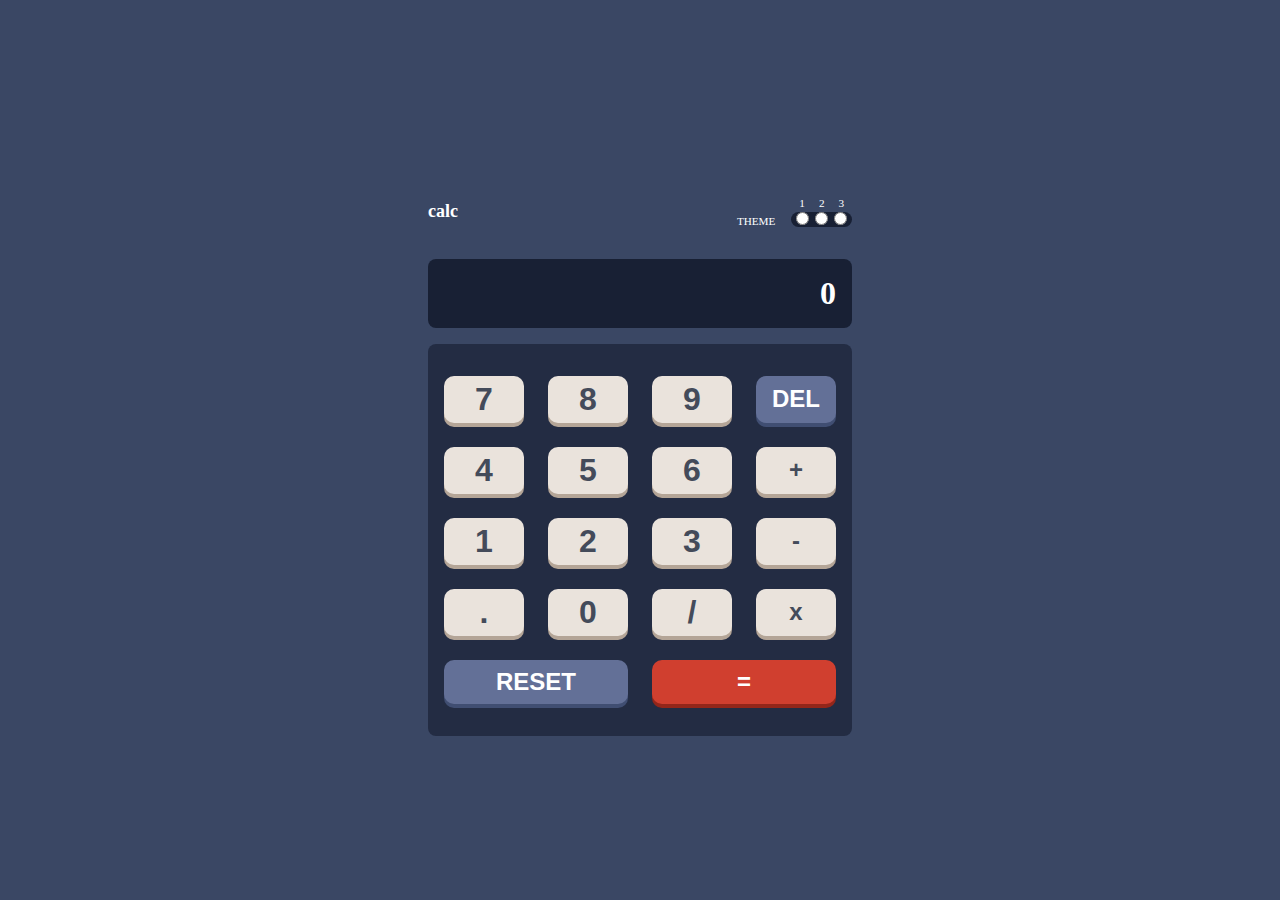
<file: index.html>
<!DOCTYPE html>
<html lang="en">
	<head>
		<meta charset="UTF-8" />
		<meta name="viewport" content="width=device-width, initial-scale=1.0" />
		<!-- displays site properly based on user's device -->

		<link rel="icon" type="./image/png" sizes="32x32" href="./images/favicon-32x32.png" />

		<title>Calculator App</title>

		<link rel="stylesheet" href="./src/css/style.css" />
		<script src="./src/js/index.js" defer></script>
	</head>
	<body>
		<header class="primary-header">
			<div class="navigation">
				<div>
					<h2 class="navigation-text">calc</h2>
				</div>
				<div class="navigation-container">
					<p>THEME</p>
					<div class="toggle-switch-container">
						<label for="">1 2 3</label>
						<div id="theme-select" class="tri-state-toggle">
							<input class="toggle-switch" type="radio" name="toggle" id="one" value="one" />
							<input class="toggle-switch" type="radio" name="toggle" id="two" value="two" />
							<input class="toggle-switch" type="radio" name="toggle" id="three" value="three" />
						</div>
					</div>
				</div>
			</div>
		</header>

		<main>
			<div class="calculator">
				<div class="display-label">0</div>
				<div class="container">
					<div class="container-keypad">
						<button data-key="plus" data-type="operator">+</button>
						<button data-key="minus" data-type="operator">-</button>
						<button data-key="times" data-type="operator">x</button>
						<button data-key="divide" data-type="operator">/</button>
						<button data-key="1" data-type="number">1</button>
						<button data-key="2" data-type="number">2</button>
						<button data-key="3" data-type="number">3</button>
						<button data-key="4" data-type="number">4</button>
						<button data-key="5" data-type="number">5</button>
						<button data-key="6" data-type="number">6</button>
						<button data-key="7" data-type="number">7</button>
						<button data-key="8" data-type="number">8</button>
						<button data-key="9" data-type="number">9</button>
						<button data-key="0" data-type="number">0</button>
						<button class="decimal" data-type="number">.</button>
						<button class="delete-key" data-type="delete">DEL</button>
					</div>
					<div class="container-button">
						<button type="reset" class="cont-button reset" data-type="clear">RESET</button>
						<button class="cont-button equals" data-type="equal">=</button>
					</div>
				</div>
			</div>
		</main>
	</body>
</html>
</file>
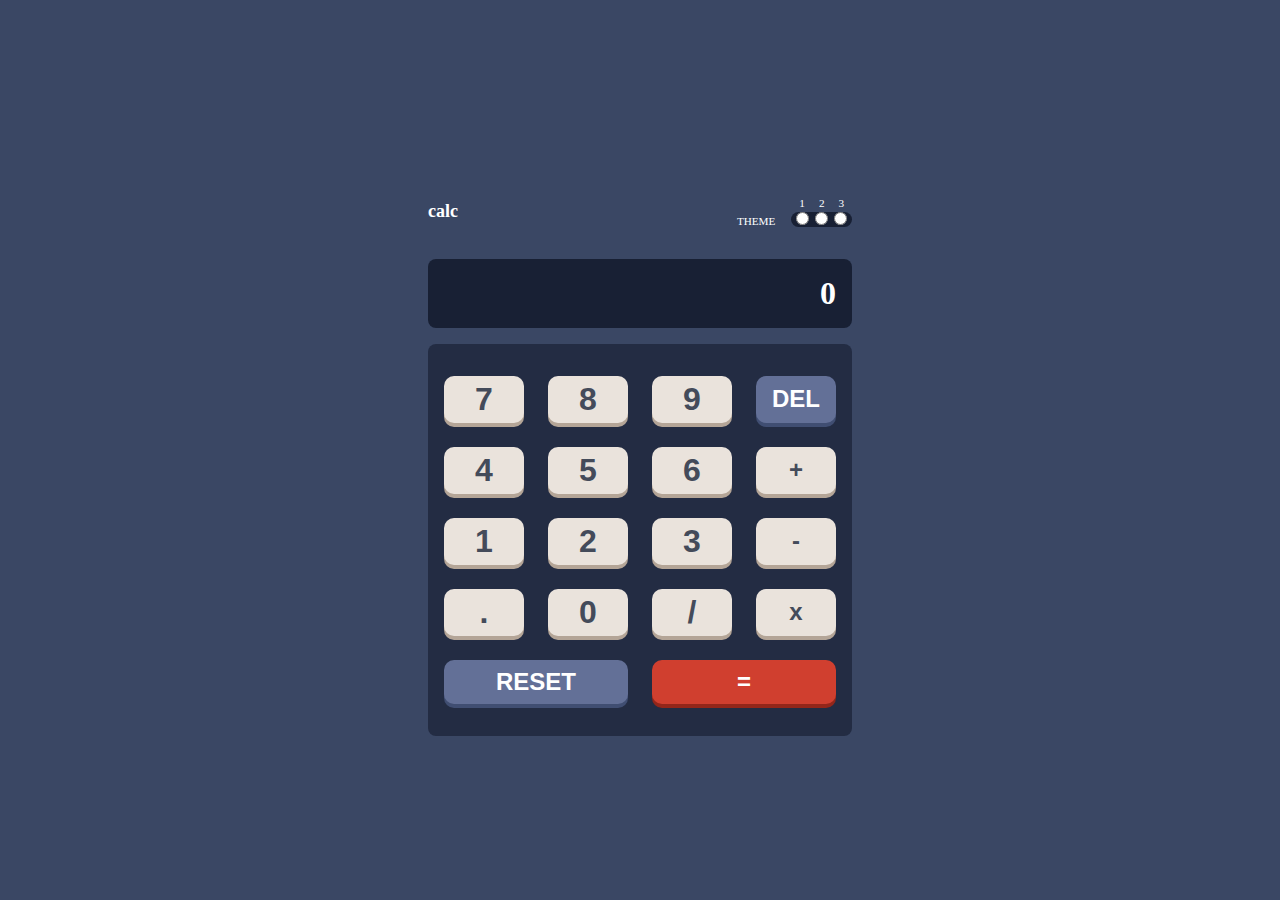
<file: src/index.html>
<!DOCTYPE html>
<html lang="en">
	<head>
		<meta charset="UTF-8" />
		<meta name="viewport" content="width=device-width, initial-scale=1.0" />
		<!-- displays site properly based on user's device -->

		<link rel="icon" type="./image/png" sizes="32x32" href="../images/favicon-32x32.png" />

		<title>Calculator App</title>

		<link rel="stylesheet" href="./css/style.css" />
		<script src="./js/index.js" defer></script>
	</head>
	<body>
		<header class="primary-header">
			<div class="navigation">
				<div>
					<h2 class="navigation-text">calc</h2>
				</div>
				<div class="navigation-container">
					<p>THEME</p>
					<div class="toggle-switch-container">
						<label for="">1 2 3</label>
						<div id="theme-select" class="tri-state-toggle">
							<input class="toggle-switch" type="radio" name="toggle" id="one" value="one" />
							<input class="toggle-switch" type="radio" name="toggle" id="two" value="two" />
							<input class="toggle-switch" type="radio" name="toggle" id="three" value="three" />
						</div>
					</div>
				</div>
			</div>
		</header>

		<main>
			<div class="calculator">
				<div class="display-label">0</div>
				<div class="container">
					<div class="container-keypad">
						<button data-key="plus" data-type="operator">+</button>
						<button data-key="minus" data-type="operator">-</button>
						<button data-key="times" data-type="operator">x</button>
						<button data-key="divide" data-type="operator">/</button>
						<button data-key="1" data-type="number">1</button>
						<button data-key="2" data-type="number">2</button>
						<button data-key="3" data-type="number">3</button>
						<button data-key="4" data-type="number">4</button>
						<button data-key="5" data-type="number">5</button>
						<button data-key="6" data-type="number">6</button>
						<button data-key="7" data-type="number">7</button>
						<button data-key="8" data-type="number">8</button>
						<button data-key="9" data-type="number">9</button>
						<button data-key="0" data-type="number">0</button>
						<button class="decimal" data-type="number">.</button>
						<button class="delete-key" data-type="delete">DEL</button>
					</div>
					<div class="container-button">
						<button type="reset" class="cont-button reset" data-type="clear">RESET</button>
						<button class="cont-button equals" data-type="equal">=</button>
					</div>
				</div>
			</div>
		</main>
	</body>
</html>
</file>
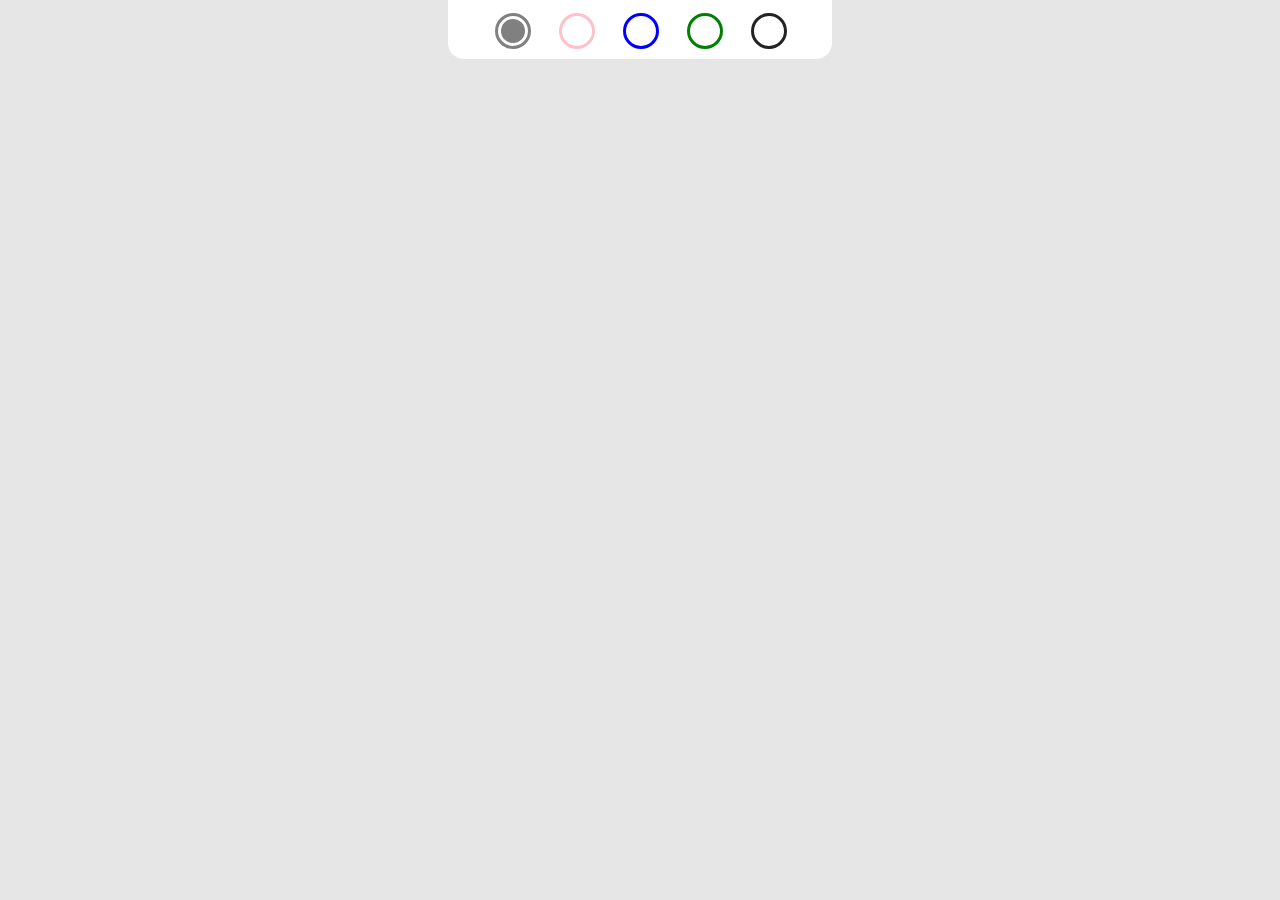
<file: copy.html>
<!DOCTYPE html>
<html lang="en">
	<head>
		<meta charset="UTF-8" />
		<meta http-equiv="X-UA-Compatible" content="IE=edge" />
		<meta name="viewport" content="width=device-width, initial-scale=1.0" />
		<title>Document</title>

		<link rel="stylesheet" href="./copy.css" />
		<script src="./copy.js" defer></script>
	</head>
	<body>
		<form class="color-picker" action="">
			<fieldset>
				<legend class="visually-hidden">Pick a color scheme</legend>
				<label for="light" class="visually-hidden">Light</label>
				<input type="radio" name="theme" id="light" checked />

				<label for="pink" class="visually-hidden">Pink theme</label>
				<input type="radio" id="pink" name="theme" />

				<label for="blue" class="visually-hidden">Blue theme</label>
				<input type="radio" id="blue" name="theme" />

				<label for="green" class="visually-hidden">Green theme</label>
				<input type="radio" id="green" name="theme" />

				<label for="dark" class="visually-hidden">Dark theme</label>
				<input type="radio" id="dark" name="theme" />
			</fieldset>
		</form>
	</body>
</html>
</file>
<file: src/css/style.css>
*,
*::after,
*::before {
    box-sizing: border-box;
    margin: 0;
    padding: 0;
}

:root {
    /* Theme 1 */
    --main-background-1: hsl(222, 26%, 31%);
    --toggle-background-keypad: hsl(223, 31%, 20%);
    --screen-background: hsl(224, 36%, 15%);

    --blue-key-background: hsl(225, 21%, 49%);
    --blue-key-shadow: hsl(224, 28%, 35%);
    --red-toggle-key-background: hsl(6, 63%, 50%);
    --red-key-shadow: hsl(6, 70%, 34%);
    --orange-key-background: hsl(30, 25%, 89%);
    --orange-key-shadow: hsl(28, 16%, 65%);

    --text-grayish-blue: hsl(221, 14%, 31%);
    --white: hsl(0, 0%, 100%);

    /* Theme 2 */
}

body {
    display: grid;
    place-content: center;
    max-width: 100vw;
    height: 100vh;
    background-color: var(--main-background-1);
    font-size: 1rem;
    font-weight: 700;
}

button {
    place-content: center;
    font-size: 2rem;
    border: transparent;
    border-radius: 10px;
    font-weight: 700;
}

/* header */
.navigation {
    display: flex;
    flex-direction: row;
    justify-content: space-between;
    align-items: center;

    color: var(--white);
    font-size: 0.75rem;
    margin-block: 2rem;
}

.navigation-container {
    display: flex;
    flex-direction: row;
    align-items: flex-end;
    justify-content: space-between;
    gap: 1rem;

    font-size: .7rem;
    font-weight: 400;
}

.toggle-switch-container {
    display: flex;
    flex-direction: column;
    gap: 3px;
    align-items: center;
}

.toggle-switch-container label {
    word-spacing: .7rem;
}

.tri-state-toggle {
    background-color: var(--screen-background);
    border-radius: 20px;
    padding: 0 5px;
    word-spacing: 3px;
    align-items: center;
}

.toggle-switch {
    background-color: var(--red-toggle-key-background);
    color: var(--red-toggle-key-background);
    border: transparent;
}

/* Main */
.calculator {
    display: flex;
    flex-direction: column;
    gap: 1rem;
}

.display-label {
    background-color: var(--screen-background);
    padding: 1rem 1rem;
    border-radius: 8px;

    font-size: 2rem;
    color: var(--white);
    text-align: end;
}

.container {
    background-color: var(--toggle-background-keypad);
    border-radius: 8px;
    padding: 2rem 1rem;
}

.container-keypad {
    display: grid;
    grid-template-columns: repeat(4, 80px);
    gap: 1.5rem;
    margin-bottom: 1.5rem;

    grid-template-areas:
        "seven eight nine del"
        "four five six plus"
        "one two three minus"
        "period zero divide times";
}

.container-keypad>button {
    box-shadow: 0px 4px 0px var(--orange-key-shadow);
    color: var(--text-grayish-blue);
    padding-block: 5px;
    background-color: var(--orange-key-background);
}

[data-key="7"] {
    grid-area: seven;
}

[data-key="8"] {
    grid-area: eight;
}

[data-key="9"] {
    grid-area: nine;
}

[data-key="4"] {
    grid-area: four;
}

[data-key="5"] {
    grid-area: five;
}

[data-key="6"] {
    grid-area: six;
}

[data-key="1"] {
    grid-area: one;
}

[data-key="2"] {
    grid-area: two;
}

[data-key="3"] {
    grid-area: three;
}

[data-key="times"] {
    grid-area: times;
    font-size: 1.5rem;
}

[data-key="plus"] {
    grid-area: plus;
    font-size: 1.5rem;
}

[data-key="minus"] {
    grid-area: minus;
    font-size: 1.5rem;
}

[data-key="divide"] {
    grid-area: divide;
}

[data-key="0"] {
    grid-area: zero;
}

.decimal {
    grid-area: period;
}

.container-keypad .delete-key {
    grid-area: del;
    color: var(--white);
    background-color: var(--blue-key-background);
    box-shadow: 0px 4px 0px var(--blue-key-shadow);
    font-size: 1.5rem;
}



.container-button {
    display: grid;
    grid-template-columns: 1fr 1fr;
    gap: 1.5rem;

    grid-template-areas: "reset equals";
}

.reset {
    grid-area: reset;
    padding-block: .5rem;
    color: var(--white);
    background-color: var(--blue-key-background);
    box-shadow: 0px 4px 0px var(--blue-key-shadow);
    font-size: 1.5rem;
}

.equals {
    grid-area: equals;
    color: var(--white);
    background-color: var(--red-toggle-key-background);
    box-shadow: 0px 4px 0px var(--red-key-shadow);
    font-size: 1.5rem;
}
</file>
<file: copy.css>
:root {
    --clr-body-bg: hsl(0 0% 90%);
    --clr-card-bg: hsl(0 0% 100%);
    --clr-text: hsl(0 0% 15%);
    --clr-heading: hsl(0 0% 25%);
}

body {
    margin: 0;
    font-family: system-ui, sans-serif;
    font-size: 1.25rem;
    line-height: 1.5;
    background: var(--clr-body-bg);
    color: var(--clr-text);
}

.visually-hidden {
    clip: rect(0 0 0 0);
    clip-path: inset(50%);
    height: 1px;
    overflow: hidden;
    position: absolute;
    white-space: nowrap;
    width: 1px;
}

.color-picker>fieldset {
    border: 0;
    display: flex;
    gap: 2rem;
    width: fit-content;
    background: #fff;
    padding: 1rem 3rem;
    margin-inline: auto;
    border-radius: 0 0 1rem 1rem;
}

.color-picker input[type="radio"] {
    appearance: none;
    width: 1.5rem;
    height: 1.5rem;
    outline: 3px solid var(--radio-color, currentColor);
    outline-offset: 3px;
    border-radius: 50%;
}

.color-picker input[type="radio"]:checked {
    background-color: var(--radio-color);
}

.color-picker input[type="radio"]#light {
    --radio-color: gray;
}

.color-picker input[type="radio"]#pink {
    --radio-color: pink;
}

.color-picker input[type="radio"]#blue {
    --radio-color: blue;
}

.color-picker input[type="radio"]#green {
    --radio-color: green;
}

.color-picker input[type="radio"]#dark {
    --radio-color: #232323;
}

.pink {
    --clr-body-bg: hsl(310 50% 90%);
    --clr-card-bg: hsl(310 50% 100%);
    --clr-text: hsl(310 50% 15%);
    --clr-heading: hsl(310 50% 25%);
}

.blue {
    --clr-body-bg: hsl(209 50% 90%);
    --clr-card-bg: hsl(209 50% 100%);
    --clr-text: hsl(209 50% 15%);
    --clr-heading: hsl(209 50% 25%);
}

.green {
    --clr-body-bg: hsl(109 50% 90%);
    --clr-card-bg: hsl(109 50% 100%);
    --clr-text: hsl(109 50% 15%);
    --clr-heading: hsl(109 50% 25%);
}

.dark {
    --clr-body-bg: hsl(209 50% 10%);
    --clr-card-bg: hsl(209 50% 5%);
    --clr-text: hsl(209 50% 90%);
    --clr-heading: hsl(209 50% 80%);
}

:root:has(#pink:checked) {
    --clr-body-bg: hsl(310 50% 90%);
    --clr-card-bg: hsl(310 50% 100%);
    --clr-text: hsl(310 50% 15%);
    --clr-heading: hsl(310 50% 25%);
}

:root:has(#blue:checked) {
    --clr-body-bg: hsl(209 50% 90%);
    --clr-card-bg: hsl(209 50% 100%);
    --clr-text: hsl(209 50% 15%);
    --clr-heading: hsl(209 50% 25%);
}

:root:has(#green:checked) {
    --clr-body-bg: hsl(109 50% 90%);
    --clr-card-bg: hsl(109 50% 100%);
    --clr-text: hsl(109 50% 15%);
    --clr-heading: hsl(109 50% 25%);
}

:root:has(#dark:checked) {
    --clr-body-bg: hsl(209 50% 10%);
    --clr-card-bg: hsl(209 50% 5%);
    --clr-text: hsl(209 50% 90%);
    --clr-heading: hsl(209 50% 80%);
}
</file>
